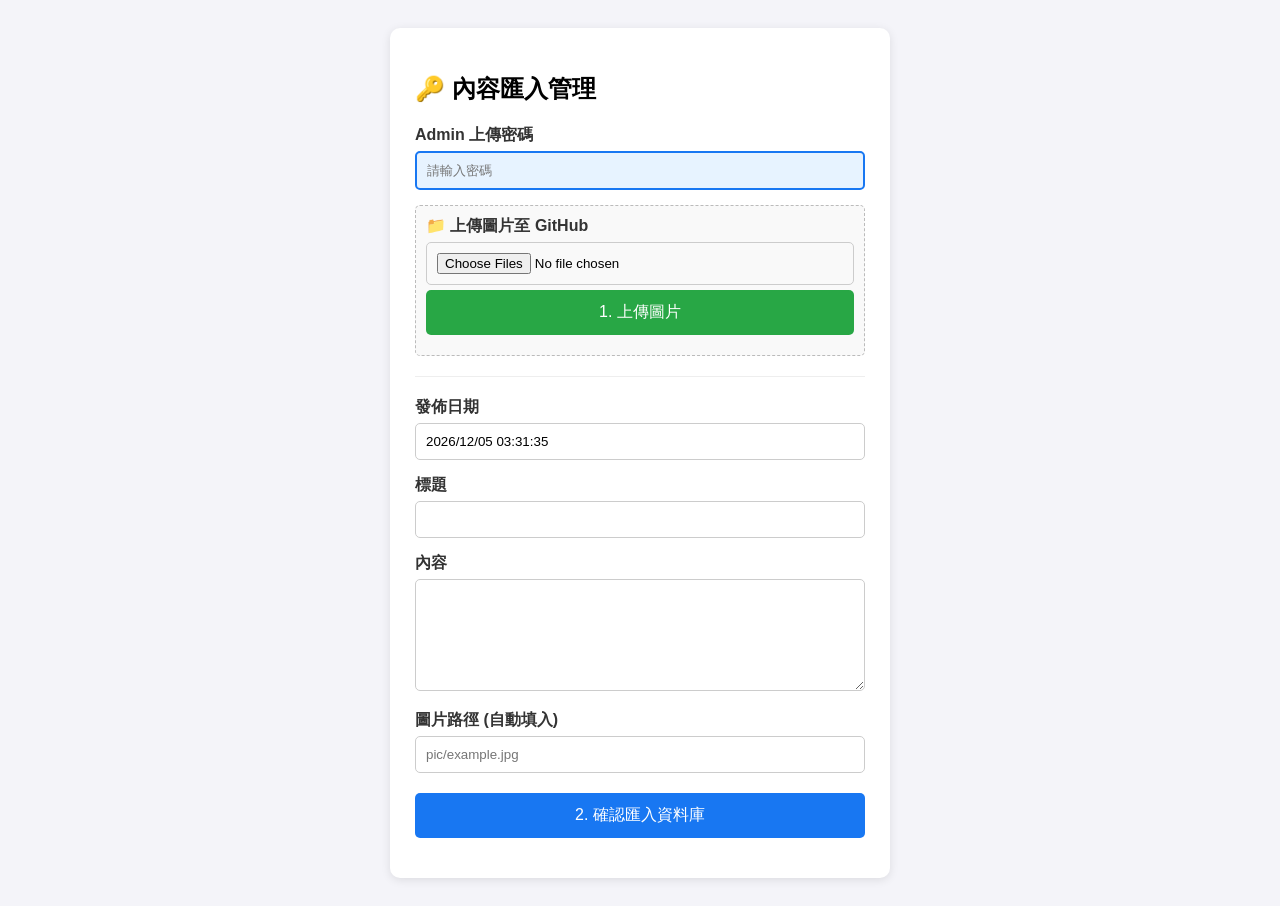
<file: inputData.html>
<!DOCTYPE html>
<html lang="zh-TW">
<head>
	<meta charset="UTF-8">
	<title>小說庫後台 - 內容匯入與圖片上傳</title>
	<style>
		body { font-family: sans-serif; background: #f4f4f9; padding: 20px; display: flex; justify-content: center; }
		.admin-card { background: white; padding: 25px; border-radius: 10px; box-shadow: 0 2px 10px rgba(0,0,0,0.1); width: 100%; max-width: 450px; }
		.field { margin-bottom: 15px; }
		label { display: block; margin-bottom: 5px; font-weight: bold; color: #333; }
		input, textarea { width: 100%; padding: 10px; border: 1px solid #ccc; border-radius: 5px; box-sizing: border-box; }
		#token { border: 2px solid #1877f2; background: #e7f3ff; }
		/* 檔案上傳樣式 */
		.file-area { background: #f9f9f9; padding: 10px; border: 1px dashed #bbb; border-radius: 5px; margin-bottom: 15px; }
		button { width: 100%; padding: 12px; background: #1877f2; color: white; border: none; border-radius: 5px; cursor: pointer; font-size: 16px; margin-top: 5px; }
		button:hover { background: #145dbf; }
		.btn-upload { background: #28a745; margin-bottom: 10px; }
		.btn-upload:hover { background: #218838; }
		#status { margin-top: 15px; text-align: center; font-weight: bold; font-size: 14px; white-space: pre-line; }
		hr { margin: 20px 0; border: 0; border-top: 1px solid #eee; }
	</style>
</head>
<body>

<div class="admin-card">
	<h2>🔑 內容匯入管理</h2>
	
	<div class="field">
		<label>Admin 上傳密碼</label>
		<input type="password" id="token" placeholder="請輸入密碼">
	</div>

	<div class="file-area">
		<label>📁 上傳圖片至 GitHub</label>
		<input type="file" id="fileInput" accept="image/*" multiple>
		<button class="btn-upload" onclick="uploadToGithub()">1. 上傳圖片</button>
	</div>

	<hr>

	<div class="field">
		<label>發佈日期</label>
		<input type="text" id="date">
	</div>

	<div class="field">
		<label>標題</label>
		<input type="text" id="title">
	</div>

	<div class="field">
		<label>內容</label>
		<textarea id="content" rows="6"></textarea>
	</div>

	<div class="field">
		<label>圖片路徑 (自動填入)</label>
		<input type="text" id="pic" placeholder="pic/example.jpg">
	</div>

	<button onclick="sendData()">2. 確認匯入資料庫</button>
	<div id="status"></div>
</div>

<script type="module" src="Javascript/inputData.js"></script>

</body>
</html>
</file>
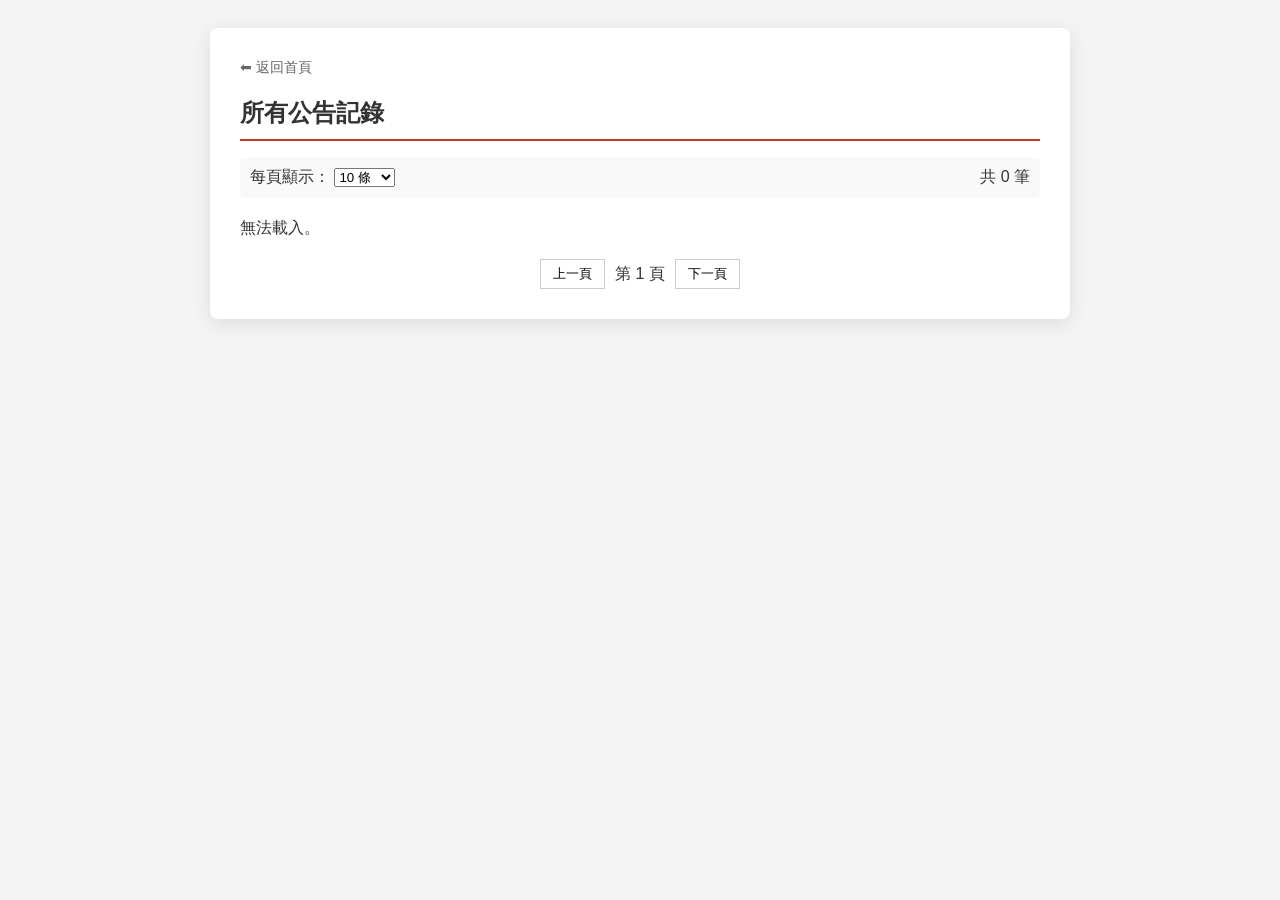
<file: notices.html>
<!DOCTYPE html>
<html lang="zh-Hant">
<head>
	<meta charset="UTF-8">
	<meta name="viewport" content="width=device-width, initial-scale=1.0">
	<title>所有公告 | 鬼磕頭</title>
	<style>
		body { font-family: sans-serif; background: #f4f4f4; padding: 20px; color: #333; }
		.list-container { max-width: 800px; margin: auto; background: #fff; padding: 30px; border-radius: 8px; box-shadow: 0 4px 20px rgba(0,0,0,0.1); }
		h1 { border-bottom: 2px solid #c0392b; padding-bottom: 10px; font-size: 1.5rem; }
		.controls { display: flex; justify-content: space-between; align-items: center; margin-bottom: 20px; background: #f9f9f9; padding: 10px; border-radius: 5px; }
		.item { padding: 15px 0; border-bottom: 1px solid #eee; white-space: pre-line; }
		.date { color: #888; font-size: 0.85rem; font-weight: bold; }
		.pagination { margin-top: 20px; display: flex; gap: 10px; justify-content: center; align-items: center; }
		.page-btn { padding: 5px 12px; border: 1px solid #ccc; background: #fff; cursor: pointer; }
		.page-btn:disabled { opacity: 0.5; cursor: not-allowed; }
		.back-home { display: block; margin-bottom: 20px; text-decoration: none; color: #666; font-size: 0.9rem; }
	</style>
</head>
<body>

<div class="list-container">
	<a href="./index.html" class="back-home">⬅ 返回首頁</a>
	<h1>所有公告記錄</h1>

	<div class="controls">
		<div>每頁顯示：
			<select id="pageSize" onchange="changePageSize()">
				<option value="10">10 條</option>
				<option value="20">20 條</option>
				<option value="50">50 條</option>
				<option value="100">100 條</option>
			</select>
		</div>
		<div id="totalCount">共 0 筆</div>
	</div>

	<div id="list-content">載入中...</div>

	<div class="pagination">
		<button id="prevBtn" class="page-btn" onclick="prevPage()">上一頁</button>
		<span id="pageInfo">第 1 頁</span>
		<button id="nextBtn" class="page-btn" onclick="nextPage()">下一頁</button>
	</div>
</div>

<script>
	const API_URL = "https://script.google.com/macros/s/AKfycbwpmFBBbEt8y9qQETftQktjuAiI1UQKm6Ro_rtGCHTaWRANiFngtDG7UWXnCvHMQbNgdg/exec";
	let allNotices = [];
	let currentPage = 1;
	let pageSize = 10;

	async function loadData() {
		try {
			const res = await fetch(API_URL);
			const data = await res.json();
			allNotices = data.filter(i => i["標題"] === "【公告】").sort((a,b) => new Date(b["發佈日期"]) - new Date(a["發佈日期"]));
			document.getElementById('totalCount').innerText = `共 ${allNotices.length} 筆`;
			render();
		} catch(e) { document.getElementById('list-content').innerText = "無法載入。"; }
	}

	function render() {
		const start = (currentPage - 1) * pageSize;
		const end = start + pageSize;
		const pagedData = allNotices.slice(start, end);

		document.getElementById('list-content').innerHTML = pagedData.map(i => `
			<div class="item">
				<div class="date">[${new Date(i["發佈日期"]).toLocaleDateString()}]</div>
				<div>${i["貼文內容"]}</div>
			</div>
		`).join('');

		document.getElementById('pageInfo').innerText = `第 ${currentPage} / ${Math.ceil(allNotices.length / pageSize)} 頁`;
		document.getElementById('prevBtn').disabled = currentPage === 1;
		document.getElementById('nextBtn').disabled = end >= allNotices.length;
	}

	function changePageSize() {
		pageSize = parseInt(document.getElementById('pageSize').value);
		currentPage = 1;
		render();
	}

	function prevPage() { if(currentPage > 1) { currentPage--; render(); window.scrollTo(0,0); } }
	function nextPage() { if(currentPage * pageSize < allNotices.length) { currentPage++; render(); window.scrollTo(0,0); } }

	loadData();
</script>
</body>
</html>
</file>
